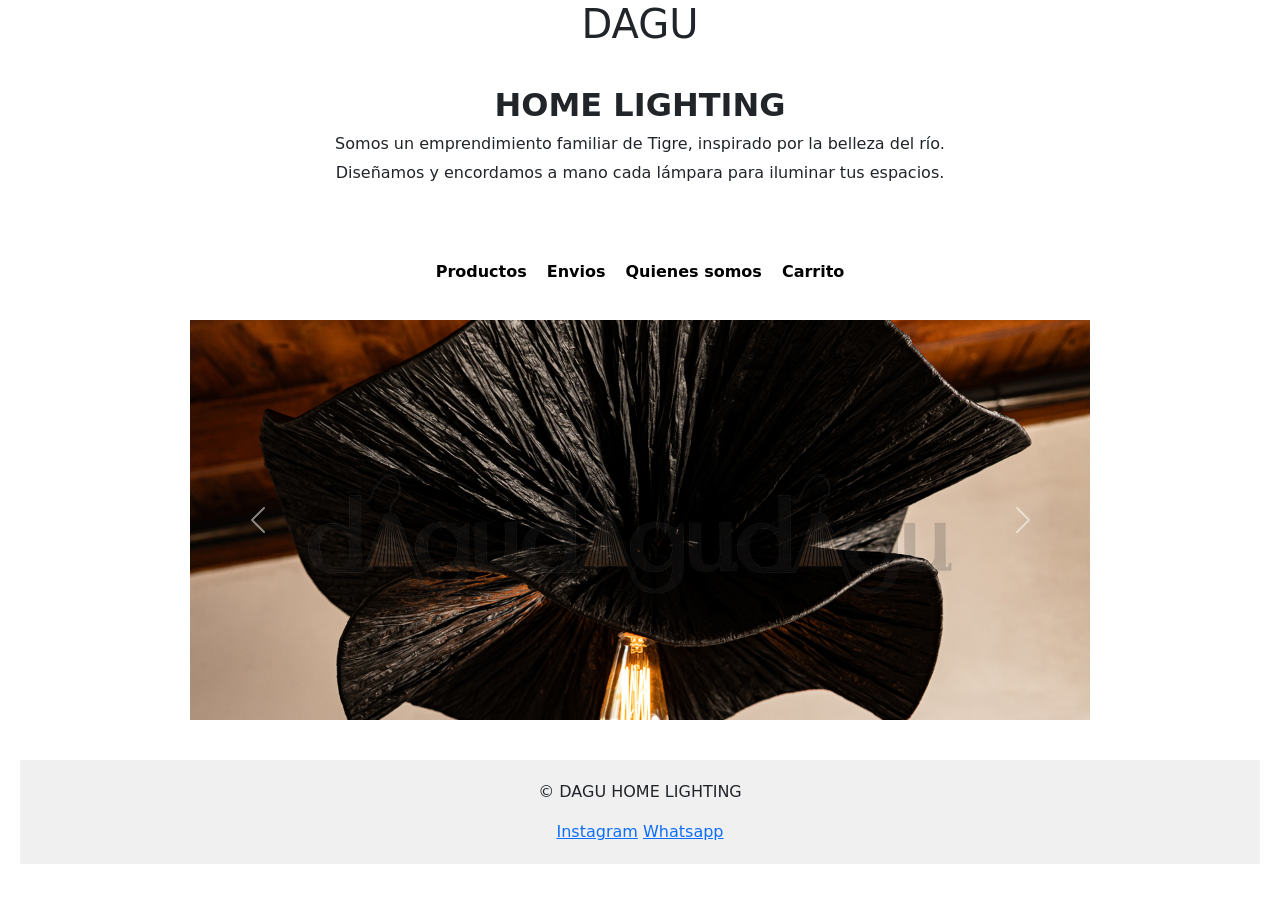
<file: index.html>
<!DOCTYPE html>
<html lang="es">
    
<head>
    <link rel="icon" href="favicon.ico">
    
    <meta charset="UTF-8">
    <meta name="viewport" content="width=device-width, initial-scale=1.0">
    <title>DAGU HOME LIGHTING</title>

    <link rel="stylesheet" href="styles.css">

<body>
    <link href="https://cdn.jsdelivr.net/npm/bootstrap@5.3.2/dist/css/bootstrap.min.css" rel="stylesheet">
    <h1>DAGU</h1>
    
    <section>
    <h2><strong>HOME LIGHTING</strong></h2>
    <P>Somos un emprendimiento familiar de Tigre, inspirado por la belleza del río.</P>
    <p>Diseñamos y encordamos a mano cada lámpara para iluminar tus espacios.</p>
    </section>

    <header>
   
    <nav>
        <ul>
    
        <li><a href="productos.html">Productos</a></li>
        <li><a href="envios.html">Envios</a></li>
        <li><a href="quienes_somos.html">Quienes somos</a></li>
        <li><a href="carrito.html">Carrito</a></li>
        </ul>
    </nav>


<div id="carouselExample" class="carousel slide">

<div class="carousel-inner">

<div class="carousel-item active">
<img src="assets/imag/lamparas/congo.kraft.negra2.jpg" class="d-block w-100">
</div>

<div class="carousel-item">
<img src="assets/imag/veladores/ganges.enc1.jpg" class="d-block w-100">
</div>

<div class="carousel-item">
<img src="assets/imag/spot/orinoco.apg.jpg" class="d-block w-100">
</div>

</div>

<button class="carousel-control-prev" type="button" data-bs-target="#carouselExample" data-bs-slide="prev">
<span class="carousel-control-prev-icon"></span>
</button>

<button class="carousel-control-next" type="button" data-bs-target="#carouselExample" data-bs-slide="next">
<span class="carousel-control-next-icon"></span>
</button>

</div>
<script src="https://cdn.jsdelivr.net/npm/bootstrap@5.3.2/dist/js/bootstrap.bundle.min.js"></script>
<main>
<!-- contenido de la página -->
</main>

<footer>
<p>© DAGU HOME LIGHTING</p>

<a href="https://www.instagram.com/dagu.hogar/" target="_blank"> Instagram</a>

<a href="https://api.whatsapp.com/send/?phone=541166077501&text&type=phone_number&app_absent=0"  target="_blank">Whatsapp</a>

</footer>
</body>

</html>
</file>
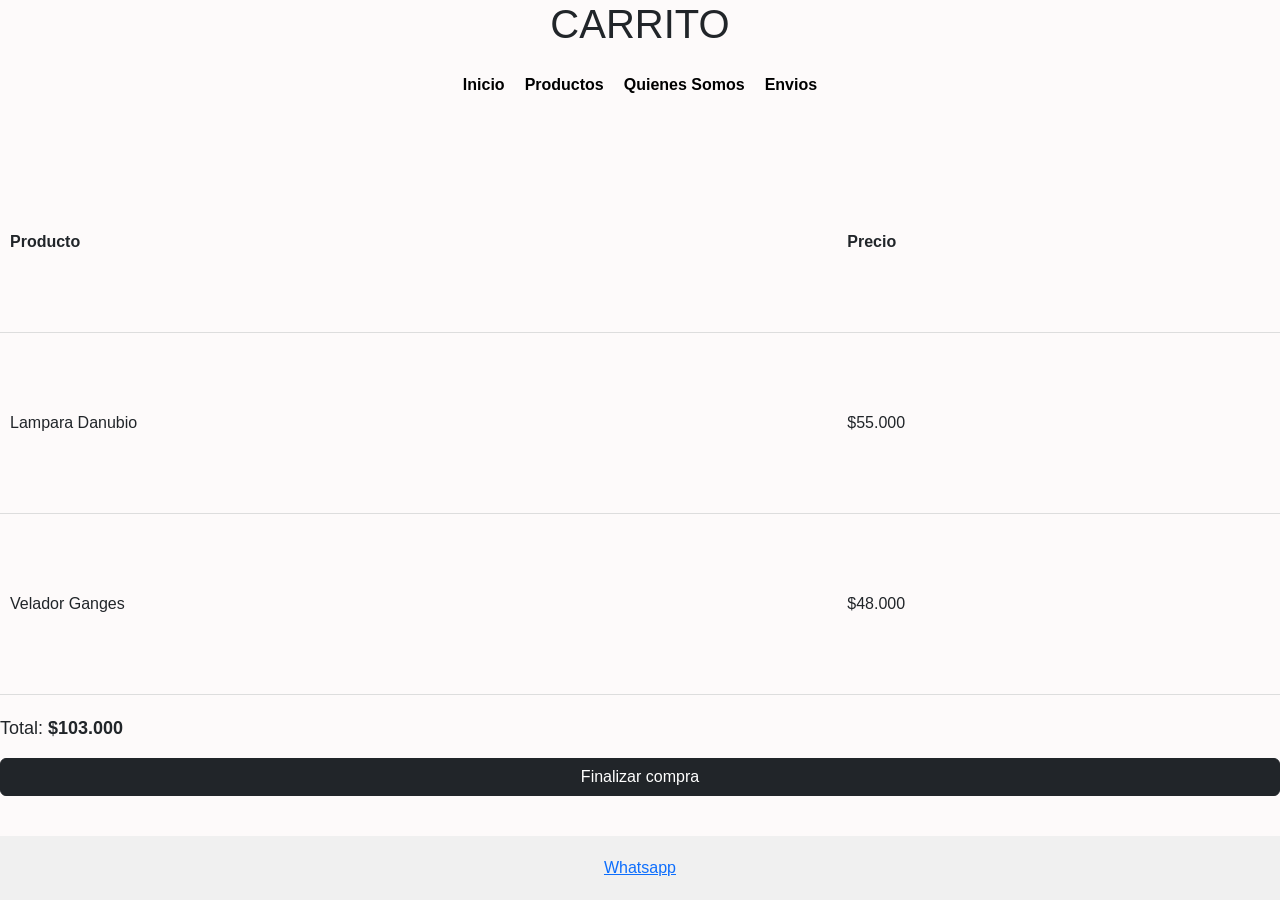
<file: carrito.html>
<!DOCTYPE html>
<html lang="en">
    <link href="https://cdn.jsdelivr.net/npm/bootstrap@5.3.2/dist/css/bootstrap.min.css" rel="stylesheet">
<head>
    <link rel="icon" href="favicon.ico">
    <meta charset="UTF-8">
    <meta name="viewport" content="width=device-width, initial-scale=1.0">
    <title>Document</title>

    <link rel="stylesheet" href="styles.css">

</head>
<body>
    <h1>CARRITO</h1>
    <nav>
        <ul>
        <li><a href="index.html">Inicio</a></li>
        <li><a href="productos.html">Productos</a></li>
        <li><a href="quienes_somos.html">Quienes Somos</a></li>
        <li><a href="envios.html">Envios</a></li>
        </ul>
    </nav>

<table class="tabla-carrito">

<tr>
<th>Producto</th>
<th>Precio</th>
</tr>

<tr>
<td>Lampara Danubio</td>
<td>$55.000</td>
</tr>

<tr>
<td>Velador Ganges</td>
<td>$48.000</td>
</tr>

</table>

<div class="total">
<p>Total: <strong>$103.000</strong></p>
</div>

<button class="btn btn-dark">Finalizar compra</button>
</section>
</body>

<footer>

    <a href="https://api.whatsapp.com/send/?phone=541166077501&text&type=phone_number&app_absent=0"  target="_blank">Whatsapp</a>

    
</footer>


</html>
</file>
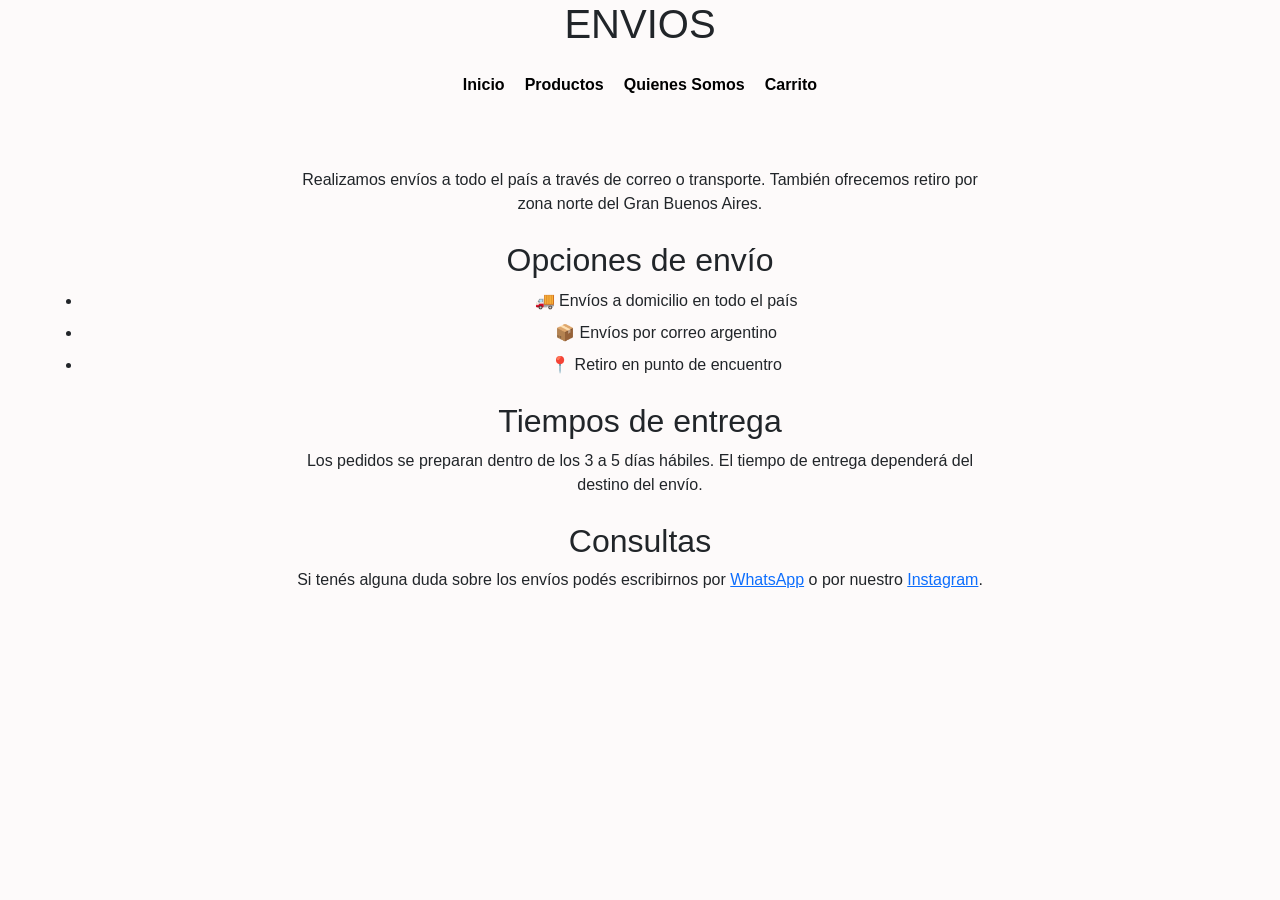
<file: envios.html>
<!DOCTYPE html>
<html lang="en">
    <link href="https://cdn.jsdelivr.net/npm/bootstrap@5.3.2/dist/css/bootstrap.min.css" rel="stylesheet">
<head>
<link rel="icon" href="favicon.ico">
    <meta charset="UTF-8">
    <meta name="viewport" content="width=device-width, initial-scale=1.0">
    <title>Document</title>

    <link rel="stylesheet" href="styles.css">

</head>
<body>
    <h1>ENVIOS</h1>
    <nav>
        <ul>
        <li><a href="index.html">Inicio</a></li>
        <li><a href="productos.html">Productos</a></li>
        <li><a href="quienes_somos.html">Quienes Somos</a></li>
        <li><a href="carrito.html">Carrito</a></li>
        </ul>
    </nav>
<section class="envios">

<p>
Realizamos envíos a todo el país a través de correo o transporte.
También ofrecemos retiro por zona norte del Gran Buenos Aires.
</p>

<h2>Opciones de envío</h2>

<ul>
<li>🚚 Envíos a domicilio en todo el país</li>
<li>📦 Envíos por correo argentino</li>
<li>📍 Retiro en punto de encuentro</li>
</ul>

<h2>Tiempos de entrega</h2>

<p>
Los pedidos se preparan dentro de los 3 a 5 días hábiles.
El tiempo de entrega dependerá del destino del envío.
</p>

<h2>Consultas</h2>

<p>
Si tenés alguna duda sobre los envíos podés escribirnos por
<a href="https://api.whatsapp.com/send/?phone=541166077501">WhatsApp</a>
o por nuestro
<a href="https://www.instagram.com/dagu.hogar/">Instagram</a>.
</p>

</section>
    
</body>

</html>
</file>
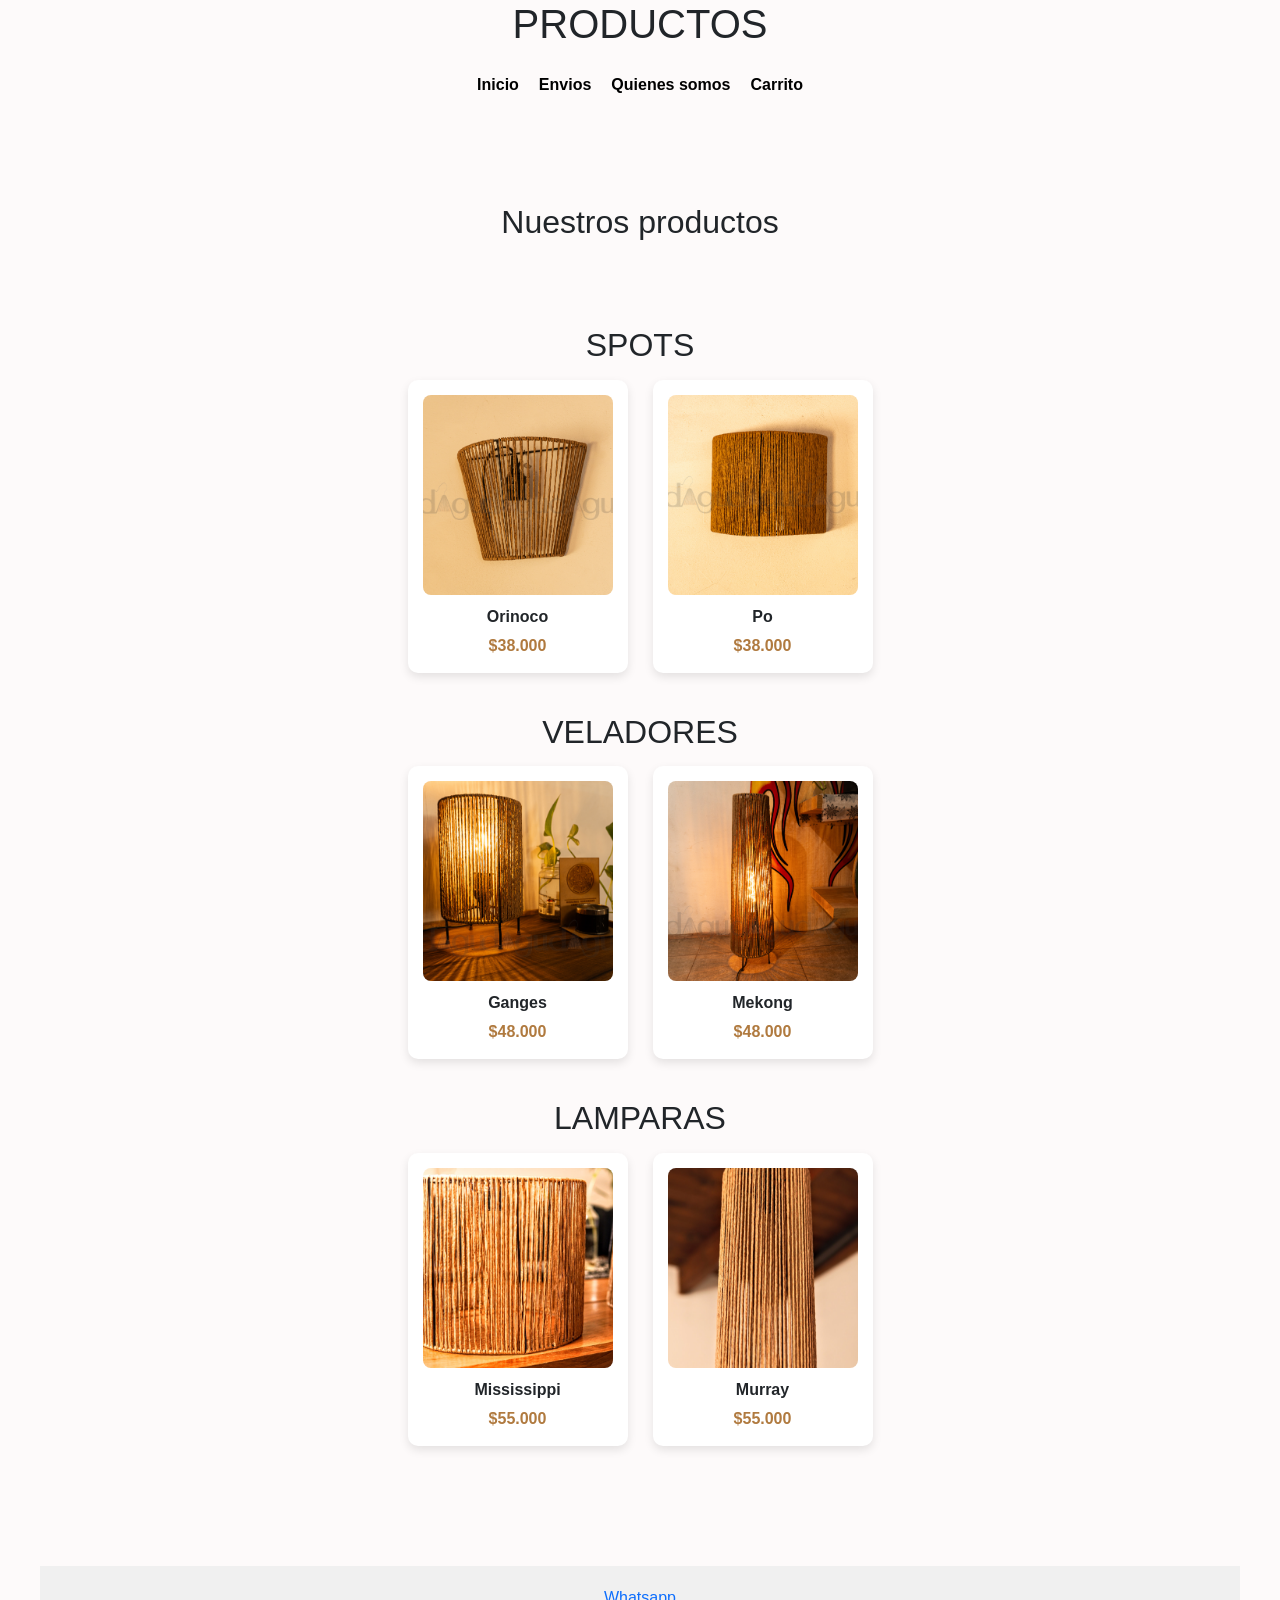
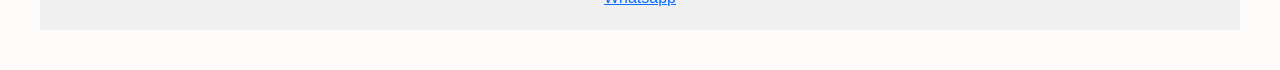
<file: productos.html>
<!DOCTYPE html>
<html lang="en">

 <link href="https://cdn.jsdelivr.net/npm/bootstrap@5.3.2/dist/css/bootstrap.min.css" rel="stylesheet">

<head>
  <link rel="icon" href="favicon.ico">
    <meta charset="UTF-8">
    <meta name="viewport" content="width=device-width, initial-scale=1.0">
    <title>Document</title>

    <link rel="stylesheet" href="styles.css">

</head>
<body>
    <h1>PRODUCTOS</h1>

    <nav>
        <ul>
        <li><a href="index.html">Inicio</a></li>
        <li><a href="envios.html">Envios</a></li>
        <li><a href="quienes_somos.html">Quienes somos</a></li>
        <li><a href="carrito.html">Carrito</a></li>
        </ul>
    </nav>
    <section class="productos">

  <h2>Nuestros productos</h2>

<section class="productos">

<h2>SPOTS</h2>
<div class="categoria">
  <div class="item">
    <img src="assets/imag/spot/orinoco.apg.jpg">
    <p>Orinoco</p>
    <span class="precio">$38.000</span>
  </div>

  <div class="item">
    <img src="assets/imag/spot/po_apg1.jpg">
    <p>Po</p>
    <span class="precio">$38.000</span>
  </div>
</div>


<h2>VELADORES</h2>
<div class="categoria">
  <div class="item">
    <img src="assets/imag/veladores/ganges.enc1.jpg">
    <p>Ganges</p>
    <span class="precio">$48.000</span>
  </div>

  <div class="item">
    <img src="assets/imag/veladores/mekong.enc1.jpg">
    <p>Mekong</p>
    <span class="precio">$48.000</span>
  </div>
</div>


<h2>LAMPARAS</h2>
<div class="categoria">
  <div class="item">
    <img src="assets/imag/lamparas/mississippi1_mesa.JPG">
    <p>Mississippi</p>
    <span class="precio">$55.000</span>
  </div>

  <div class="item">
    <img src="assets/imag/lamparas/murray1_colgada_apagada.jpg">
    <p>Murray</p>
    <span class="precio">$55.000</span>
  </div>
</div>

</section>

<footer>

    <a href="https://api.whatsapp.com/send/?phone=541166077501&text&type=phone_number&app_absent=0"  target="_blank">Whatsapp</a>

    
</footer>


</html>
</file>
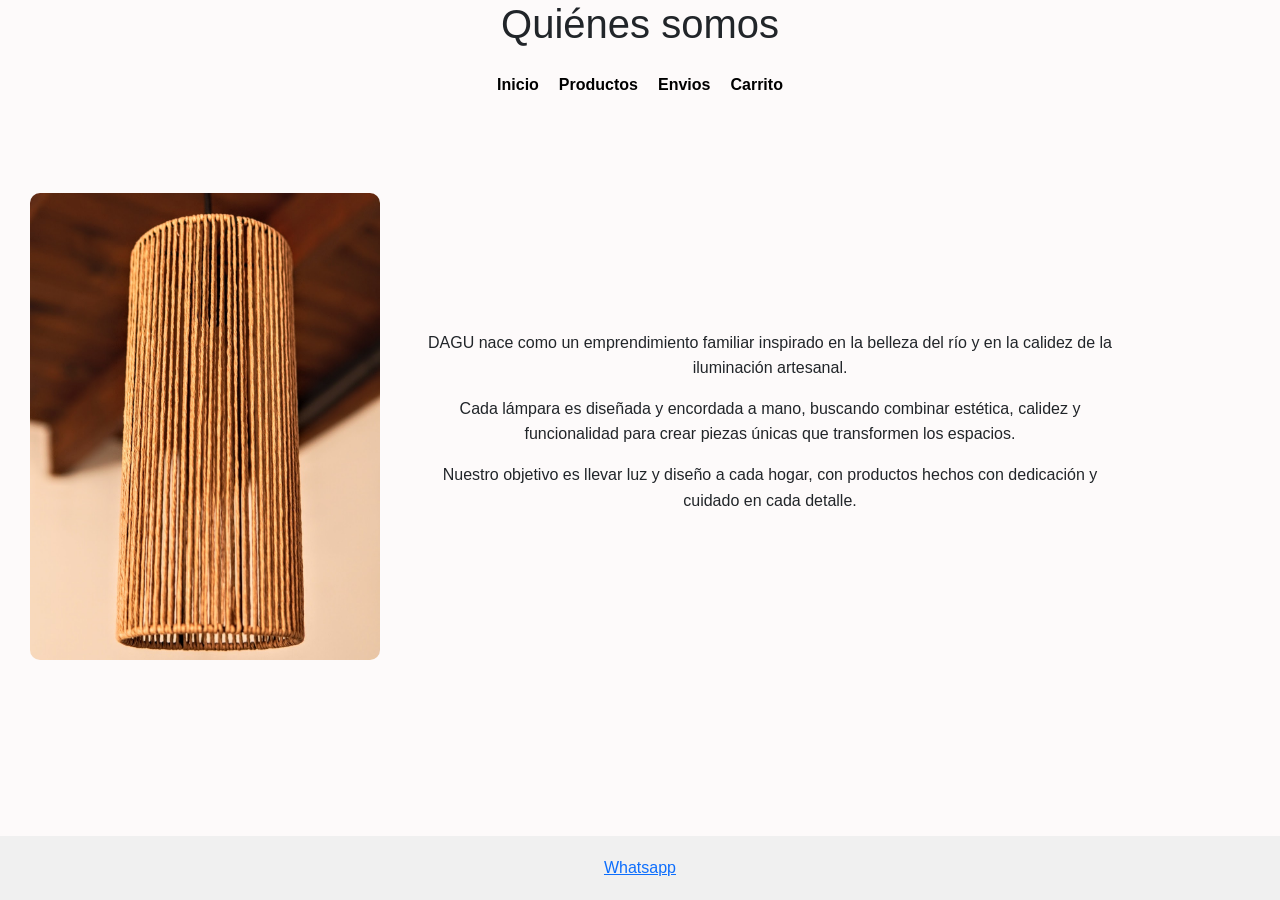
<file: quienes_somos.html>
<!DOCTYPE html>
<html lang="en">

    <link href="https://cdn.jsdelivr.net/npm/bootstrap@5.3.2/dist/css/bootstrap.min.css" rel="stylesheet">
<head>
    <link rel="icon" href="favicon.ico">
    <meta charset="UTF-8">
    <meta name="viewport" content="width=device-width, initial-scale=1.0">
    <title>Document</title>

    <link rel="stylesheet" href="styles.css">

</head>
<body>

<h1>Quiénes somos</h1>
<nav>
        <ul>
        <li><a href="index.html">Inicio</a></li>
        <li><a href="productos.html">Productos</a></li>
        <li><a href="envios.html">Envios</a></li>
        <li><a href="carrito.html">Carrito</a></li>
        </ul>
    </nav>
   <section class="nosotros">

<div class="contenido-nosotros">

<img src="assets/imag/lamparas/murray1_colgada_apagada.jpg" alt="Lampara Murray">

<div class="texto-nosotros">
<p>
DAGU nace como un emprendimiento familiar inspirado en la belleza del río y en
la calidez de la iluminación artesanal.
</p>

<p>
Cada lámpara es diseñada y encordada a mano, buscando combinar estética,
calidez y funcionalidad para crear piezas únicas que transformen los espacios.
</p>

<p>
Nuestro objetivo es llevar luz y diseño a cada hogar, con productos hechos con
dedicación y cuidado en cada detalle.
</p>

</div>

</div>

</section>
</body>



<footer>

    <a href="https://api.whatsapp.com/send/?phone=541166077501&text&type=phone_number&app_absent=0"  target="_blank">Whatsapp</a>


</footer>
</html>
</file>
<file: styles.css>
INDEX
* {
  margin: 0;
  padding: 0;
  box-sizing: border-box;
}


body {
  font-family: Arial, sans-serif;
  background-color: rgb(253, 250, 250) ;
  display:grid;
  grid-template-rows:auto auto 1fr auto;
  min-height:100vh;
}

header {
  text-align: center;
  padding: 20px;
}

nav ul {
  display: flex;
  justify-content: center;
  gap: 20px;
  list-style: none;
  padding: 20px;
}

nav a{
  text-decoration: none;
  color: black;
  font-weight: bold;
}


nav a:hover {
  text-decoration: none;
  color:#b07a3f;
  font-weight: bold;
}

.productos {
  padding: 40px;
}

.carousel img{
  height:400px;
  object-fit:cover;
}

.carousel{
  max-width:900px;
  margin:auto;
}


.galeria {
  display: flex;
  flex-direction: row;
  justify-content: center;
  gap: 20px;
  flex-wrap: wrap;
}

.item {
  width: 200px;
  text-align: center;
}

.item img {
  width: 100%;
  height: 250px;
  object-fit: cover;
  border-radius: 8px;
}

.item p {
  margin-top: 10px;
  font-weight: bold;
}

footer{
  text-align: center;
  padding: 20px;
  margin-top: 40px;
  background-color: #f0f0f0;
}

h1 {
  text-align: center;
  margin-bottom: 5px;
}

h2 {
  margin-top: 0;
  margin-bottom: 8px;
}

section p {
  max-width: 700px;
  margin: 5px auto;
}

section {
  text-align: center;
  padding: 30px;
}


.imagenes-home img {
  width: 250px;
  height: 250px;
  object-fit: cover;
  border-radius: 10px;
}



                                      productos

.productos {
  padding: 40px;
  text-align: center;
}

.galeria {
  display: flex;
  justify-content: center;
  flex-wrap: wrap;
  gap: 30px;
}

.item{
  width:220px;
  background:white;
  padding:15px;
  border-radius:10px;
  box-shadow:0 4px 10px rgba(0,0,0,0.1);
  text-align:center;
  transition:transform 0.3s ease, box-shadow 0.3s ease;
}

.item:hover{
  transform:translateY(-8px);
  box-shadow:0 8px 20px rgba(0,0,0,0.2);
}

.item img{
  width:100%;
  height:200px;
  object-fit:cover;
  border-radius:8px;
  transition:transform 0.3s ease;
}
.item:hover img{
  transform:scale(1.05);
}


.precio{
  color:#b07a3f;
  font-weight:bold;
}

.categoria {
  display: flex;
  justify-content: center;
  gap: 25px;
  margin-bottom: 40px;
}

.productos h2 {
  text-align: center;
  margin: 30px 0 15px;
}

.precio {
  display: block;
  font-weight: bold;
  color: #b07a3f;
  margin-top: 5px;
}

nav a:hover {
  text-decoration: none;
  color:#b07a3f;
  font-weight: bold;
}

                      QUIENES SOMOS

.nosotros{
  max-width:1000px;
  margin:auto;
  padding:40px 20px;
}

.contenido-nosotros{
  display:flex;
  align-items:center;
  gap:40px;
  margin-top:30px;
}

.contenido-nosotros img{
  width:350px;
  border-radius:10px;
}

.texto-nosotros p{
  margin-bottom:15px;
  line-height:1.6;
}


                           ENVIOS

.envios{
  max-width:800px;
  margin:auto;
  padding:40px 20px;
}

.envios h1{
  text-align:center;
  margin-bottom:30px;
}

.envios h2{
  margin-top:25px;
}

.envios ul{
  margin-top:10px;
  margin-left:20px;
}

.envios li{
  margin-bottom:8px;
}

nav a:hover {
  text-decoration: none;
  color:#b07a3f;
  font-weight: bold;
}



                                   CARRITO

.carrito{
  max-width:600px;
  margin:auto;
  padding:40px 20px;
  text-align:center;
}

.tabla-carrito{
  width:100%;
  border-collapse:collapse;
  margin-top:20px;
}

.tabla-carrito th,
.tabla-carrito td{
  border-bottom:1px solid #ddd;
  padding:10px;
}

.total{
  margin-top:20px;
  font-size:18px;
}

.comprar{
  margin-top:20px;
  padding:10px 20px;
  background:#b07a3f;
  color:white;
  border:none;
  border-radius:6px;
  cursor:pointer;
}

.comprar:hover{
  background:#926431;
}
</file>
